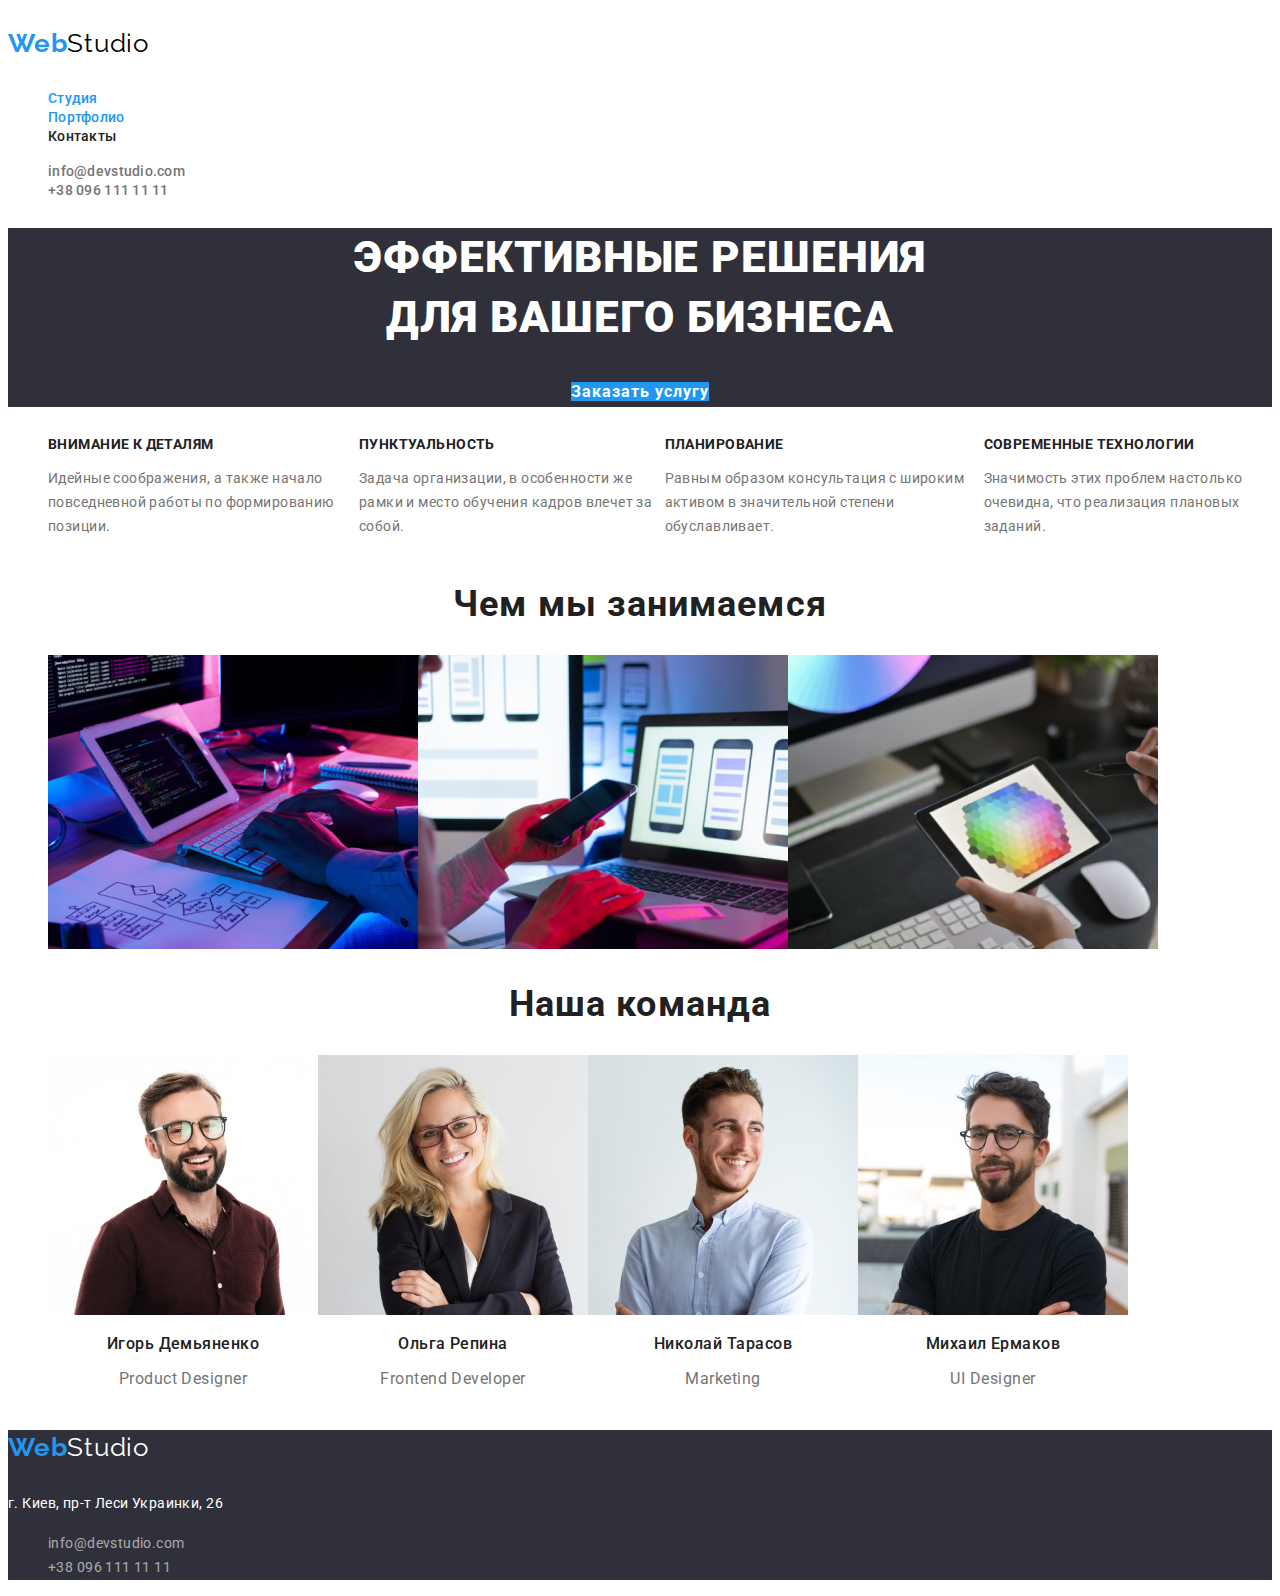
<file: index.html>
<!DOCTYPE html>
<html lang="ru">
<head>
  <meta charset="UTF-8">
  <meta name="viewport" content="width=device-width, initial-scale=1.0">
  <title>Студия</title>
  <link rel="stylesheet" href="./css/styles.css">
  <link rel="preconnect" href="https://fonts.gstatic.com">
  <link href="https://fonts.googleapis.com/css2?family=Raleway:wght@700&family=Roboto:wght@400;500;700;900&display=swap"
    rel="stylesheet">
</head>
<body>
  <!-- хедер -->
  <header>
    <nav>
      <a href="./index.html">
        <p class="logo">Web<span>Studio</span></p> 
      </a>

      <ul class="nav">
        <li><a class="nav-link current" href="./index.html">Студия</a></li>
        <li><a class="nav-link" href="./portfolio.html">Портфолио</a></li>
        <li><a class="nav-link" href="">Контакты</a></li>
      </ul>
    </nav>
      <address>
        <ul>
          <li><a class="nav-contact" href="mailto:info@devstudio.com">info@devstudio.com</a></li>
          <li><a class="nav-contact" href="tel:+380961111111">+38 096 111 11 11</a></li>
        </ul>
      </address>
  </header>
    <!-- майн -->
    <main>
        
        <!-- 1я секция -->
        <section class="hero">
          <h1>ЭФФЕКТИВНЫЕ РЕШЕНИЯ<br>ДЛЯ ВАШЕГО БИЗНЕСА</h1>
          <a href="">Заказать услугу</a>
        </section>
         <!-- 2я секция -->
        <section class="advantages">
          <!-- скрытый заголовок -->
          <h2>Преимущества</h2>

          <ul class="advantages-list">
            <li>
              <h3>ВНИМАНИЕ К ДЕТАЛЯМ</h3>
              <p>Идейные соображения, а также начало повседневной работы по формированию позиции.</p>
            </li>
            <li>
              <h3>ПУНКТУАЛЬНОСТЬ</h3>
              <p>Задача организации, в особенности же рамки и место обучения кадров влечет за собой.</p>
            </li>
            <li>
              <h3>ПЛАНИРОВАНИЕ</h3>
              <p>Равным образом консультация с широким активом в значительной степени обуславливает.</p>
            </li>
            <li>
              <h3>СОВРЕМЕННЫЕ ТЕХНОЛОГИИ</h3>
              <p>Значимость этих проблем настолько очевидна, что реализация плановых заданий.</p>
            </li>
          </ul>
        </section>
        <!-- 3я сеция -->
        <section class="work-illustrations">
          <h2>Чем мы занимаемся</h2>

            <ul>
              <li><img src="./images/img1.jpg" alt="Программист крупным планом работает за столом в офисе" width="370"></li>
              <li><img src="./images/img2.jpg" alt="Веб-дизайнеры пользовательского интерфейса разрабатывают приложения для смартфонов, команда разработчиков работает над интерфейсом мобильных телефонов" width="370"></li>
              <li><img src="./images/img3.jpg" alt="Креативный художник веб-дизайна с рабочим графическим планшетом для выбора цвета" width="370"></li>
            </ul>
        </section>
        <!-- 4я секция -->
        <section class="our-team">
          <h2>Наша команда</h2>

          <ul>
            <li>
              <img src="./images/photo1.jpg" alt="Игорь Демьяненко" width="270">
              <h3>Игорь Демьяненко</h3>
              <p lang="en">Product Designer</p>
            </li>
            <li>
              <img src="./images/photo2.jpg" alt="Ольга Репина" width="270">
              <h3>Ольга Репина</h3>
              <p lang="en">Frontend Developer</p>
            </li>
            <li>
              <img src="./images/photo3.jpg" alt="Николай Тарасов" width="270">
              <h3>Николай Тарасов</h3>
              <p lang="en">Marketing</p>
            </li>
            <li>
              <img src="./images/photo4.jpg" alt="Михаил Ермаков" width="270">
              <h3>Михаил Ермаков</h3>
              <p lang="en">UI Designer</p>
            </li>
          </ul>
        </section>
    </main>
    <!-- футер -->
    <footer>
      <a href="./index.html">
        <p class="logo">Web<span>Studio</span></p>
      </a>
      <address>
          <p class="footer-address">г. Киев, пр-т Леси Украинки, 26</p>
          <ul>
            <li><a class="footer-contact" href="mailto:info@devstudio.com">info@devstudio.com</a></li>
            <li><a class="footer-contact" href="tel:+380961111111">+38 096 111 11 11</a></li>
          </ul>
      </address>
    </footer>
</body>
</html>
</file>
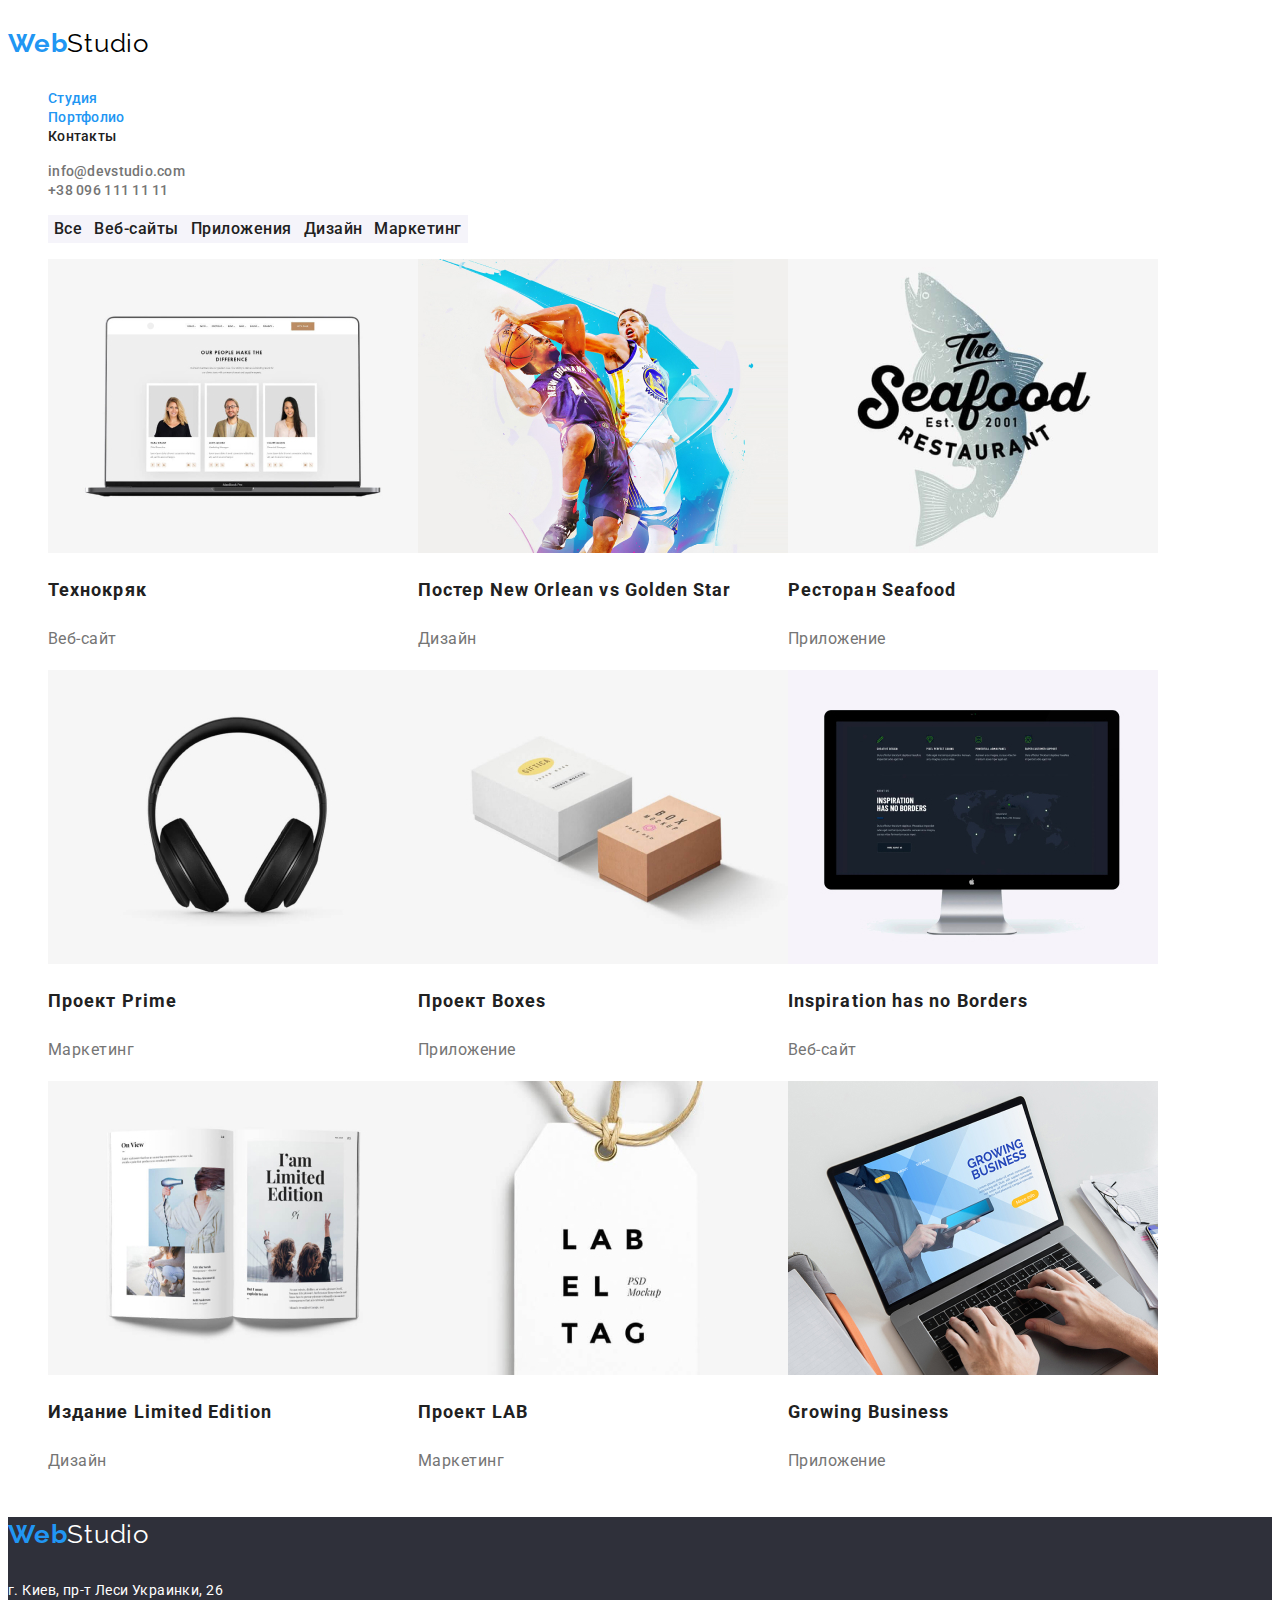
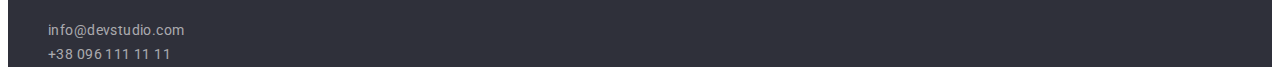
<file: portfolio.html>
<!DOCTYPE html>
<html lang="ru">

<head>
  <meta charset="UTF-8">
  <meta name="viewport" content="width=device-width, initial-scale=1.0">
  <title>Портфолио</title>
  <link rel="stylesheet" href="./css/styles.css">
  <link rel="preconnect" href="https://fonts.gstatic.com">
  <link href="https://fonts.googleapis.com/css2?family=Oleo+Script&family=Raleway:wght@700&family=Roboto:wght@400;500;700;900&display=swap"
    rel="stylesheet">
</head>

<body>
  <!-- хедер -->
  <header>
    <nav>
      <a href="./index.html">
        <p class="logo">Web<span>Studio</span></p>
      </a>

      <ul class="nav">
        <li><a class="nav-link" href="./index.html">Студия</a></li>
        <li><a class="nav-link current" href="./portfolio.html">Портфолио</a></li>
        <li><a class="nav-link" href="">Контакты</a></li>
      </ul>
    </nav>
    <address>
      <ul>
        <li><a class="nav-contact" href="mailto:info@devstudio.com">info@devstudio.com</a></li>
        <li><a class="nav-contact" href="tel:+380961111111">+38 096 111 11 11</a></li>
      </ul>
    </address>
  </header>
  <!-- майн -->
  <main>

    <!-- 1я секция -->
    <section class="our-projects">
      <!-- Скрытый заголовок -->
      <h1>Наши проекты</h1>
      
      <ul class="sorter">
        <li><button type="button">Все</button></li>
        <li><button type="button">Веб-сайты</button></li>
        <li><button type="button">Приложения</button></li>
        <li><button type="button">Дизайн</button></li>
        <li><button type="button">Маркетинг</button></li>
      </ul>

      <ul class="items">
        <li>
          <a href="#">
            <img src="./images/Portfolio/img.jpg" alt="Скриншот сайта" width="370">
            <h2>Технокряк</h2>
            <p>Веб-сайт</p>
          </a>
        </li>
        <li>
          <a href="#">
            <img src="./images/Portfolio/img-1.jpg" alt="Два игрока в баскетбол" width="370">
            <h2>Постер New Orlean vs Golden Star</h2>
            <p>Дизайн</p>
          </a>
        </li>
        <li>
          <a href="#">
            <img src="./images/Portfolio/img-2.jpg" alt="Логотип ресторана" width="370">
            <h2>Ресторан Seafood</h2>
            <p>Приложение</p>
          </a>
        </li>
        <li>
          <a href="#">
            <img src="./images/Portfolio/img-3.jpg" alt="Наушники" width="370">
            <h2>Проект Prime</h2>
            <p>Маркетинг</p>
          </a>
        </li>
        <li>
          <a href="#">
            <img src="./images/Portfolio/img-4.jpg" alt="Белая и коричневая упаковки" width="370">
            <h2>Проект Boxes</h2>
            <p>Приложение</p>
          </a>
        </li>
        <li>
          <a href="#">
            <img src="./images/Portfolio/img-5.jpg" alt="Монитор с открытым сайтом" width="370">
            <h2>Inspiration has no Borders</h2>
            <p>Веб-сайт</p>
          </a>
        </li>
        <li>
          <a href="#">
            <img src="./images/Portfolio/img-6.jpg" alt="Открытая книжка" width="370">
            <h2>Издание Limited Edition</h2>
            <p>Дизайн</p>
          </a>
        </li>
        <li>
          <a href="#">
            <img src="./images/Portfolio/img-7.jpg" alt="Бирка LAB EL TAG" width="370">
            <h2>Проект LAB</h2>
            <p>Маркетинг</p>
          </a>
        </li>
        <li>
          <a href="#">
            <img src="./images/Portfolio/img-8.jpg" alt="Работа за ноутбуком в приложении Growing Business" width="370">
            <h2>Growing Business</h2>
            <p>Приложение</p>
          </a>
        </li>
      </ul>
    </section>

  </main>
  <!-- футер -->
  <footer>
    <a href="./index.html">
      <p class="logo">Web<span>Studio</span></p>
    </a>
    <address>
      <p class="footer-address">г. Киев, пр-т Леси Украинки, 26</p>
      <ul>
        <li><a class="footer-contact" href="mailto:info@devstudio.com">info@devstudio.com</a></li>
        <li><a class="footer-contact" href="tel:+380961111111">+38 096 111 11 11</a></li>
      </ul>
    </address>
  </footer>
</body>

</html>
</file>
<file: css/styles.css>
:root {
  --primary-bg-color: #ffffff;
  --secondary-bg-color: #2f303a;
  --tertiary-bg-color: #f5f4fa;
  --primary-text-color: #757575;
  --title-text-color: #212121;
  --accent-color: #2196f3;
  --footer-contacts-color: rgba(255, 255, 255, 0.6);
}

body {
  font-family: "Roboto", sans-serif;
  background-color: var(--primary-bg-color);
  color: var(--primary-text-color);
}

h2,
h3 {
  color: var(--title-text-color);
  font-style: normal;
}
a {
  text-decoration: none;
}

ul {
  list-style: none;
}

/* navigation */
.logo {
  color: #2196f3;
  font-family: "Raleway";
  font-weight: 700;
  font-size: 26px;
  line-height: 1.2;
  letter-spacing: 0.03em;
}
nav .logo span {
  /* font-family: Oleo Script; */
  color: #000000;
  font-weight: 400;
  line-height: 1.38;
}

.nav-contact {
  color: var(--primary-text-color);
  font-style: normal;
  font-weight: 500;
  font-size: 14px;
  line-height: 16px;
  letter-spacing: 0.02em;
}

.nav-link {
  color: var(--title-text-color);
  font-style: normal;
  font-weight: 500;
  font-size: 14px;
  line-height: 1.14;
  letter-spacing: 0.02em;
}

.nav-link:hover,
.nav-link:focus,
.nav-contact:hover,
.nav-contact:focus,
.nav-link:link,
.nav-link.current {
  color: var(--accent-color);
}

/* Studio main */
.hero {
  background-color: var(--secondary-bg-color);
  color: #ffffff;
  font-style: normal;
  text-align: center;
  letter-spacing: 0.06em;
}

.hero h1 {
  font-weight: 900;
  font-size: 44px;
  line-height: 1.36;
  text-transform: uppercase;
}

.hero a {
  background-color: var(--accent-color);
  color: #ffffff;
  font-weight: 700;
  font-size: 16px;
  line-height: 1.87;
}

.advantages h2 {
  display: none;
}

.advantages-list {
  display: flex;
}

.advantages h3 {
  font-weight: 700;
  font-size: 14px;
  line-height: 1.14;
  letter-spacing: 0.03em;
  text-transform: uppercase;
}

.advantages p {
  font-weight: 400;
  font-size: 14px;
  line-height: 1.71;
  letter-spacing: 0.03em;
}

.work-illustrations h2 {
  font-weight: 700;
  font-size: 36px;
  line-height: 1.17;
  text-align: center;
  letter-spacing: 0.03em;
}

.work-illustrations ul {
  display: flex;
}

.our-team {
  background-color: var(--midl-bg);
}

.our-team ul {
  display: flex;
}

.our-team li {
  background-color: var(--lite-bg);
}

.our-team h2 {
  font-weight: 700;
  font-size: 36px;
  line-height: 1.17;
  text-align: center;
  letter-spacing: 0.03em;
}

.our-team h3 {
  font-weight: 500;
  font-size: 16px;
  line-height: 1.17;
  text-align: center;
  letter-spacing: 0.03em;
}

.our-team p {
  font-weight: 400;
  font-size: 16px;
  line-height: 1.17;
  text-align: center;
  letter-spacing: 0.03em;
}

/* footer */
footer {
  background: var(--secondary-bg-color);
  color: #ffffff;
}

footer .logo span {
  color: #ffffff;
  /* font-family: Oleo Script; */
  font-weight: 400;
  line-height: 1.38;
}

.footer-address {
  font-family: Roboto;
  font-style: normal;
  font-weight: 400;
  font-size: 14px;
  line-height: 1.71;
  letter-spacing: 0.03em;
}

.footer-contact {
  font-style: normal;
  font-weight: normal;
  font-size: 14px;
  line-height: 1.71;
  letter-spacing: 0.03em;
  color: var(--footer-contacts-color);
}

/* Portfolio.html */
.our-projects h1 {
  display: none;
}

.our-projects .sorter {
  display: flex;
}

.sorter button {
  background-color: var(--tertiary-bg-color);
  color: var(--title-text-color);
  font-family: Roboto;
  font-style: normal;
  font-weight: 500;
  font-size: 16px;
  line-height: 1.63;
  text-align: center;
  letter-spacing: 0.03em;
  border: 0;
}

.sorter button:hover,
.sorter button:focus {
  background-color: var(--accent-color);
  color: #ffffff;
}

.our-projects .items {
  display: flex;
  flex-wrap: wrap;
}

.items h2 {
  font-weight: 700;
  font-size: 18px;
  line-height: 2;
  letter-spacing: 0.06em;
}

.items p {
  font-weight: normal;
  font-size: 16px;
  line-height: 1.87;
  letter-spacing: 0.03em;
  color: var(--primary-text-color);
}
</file>
